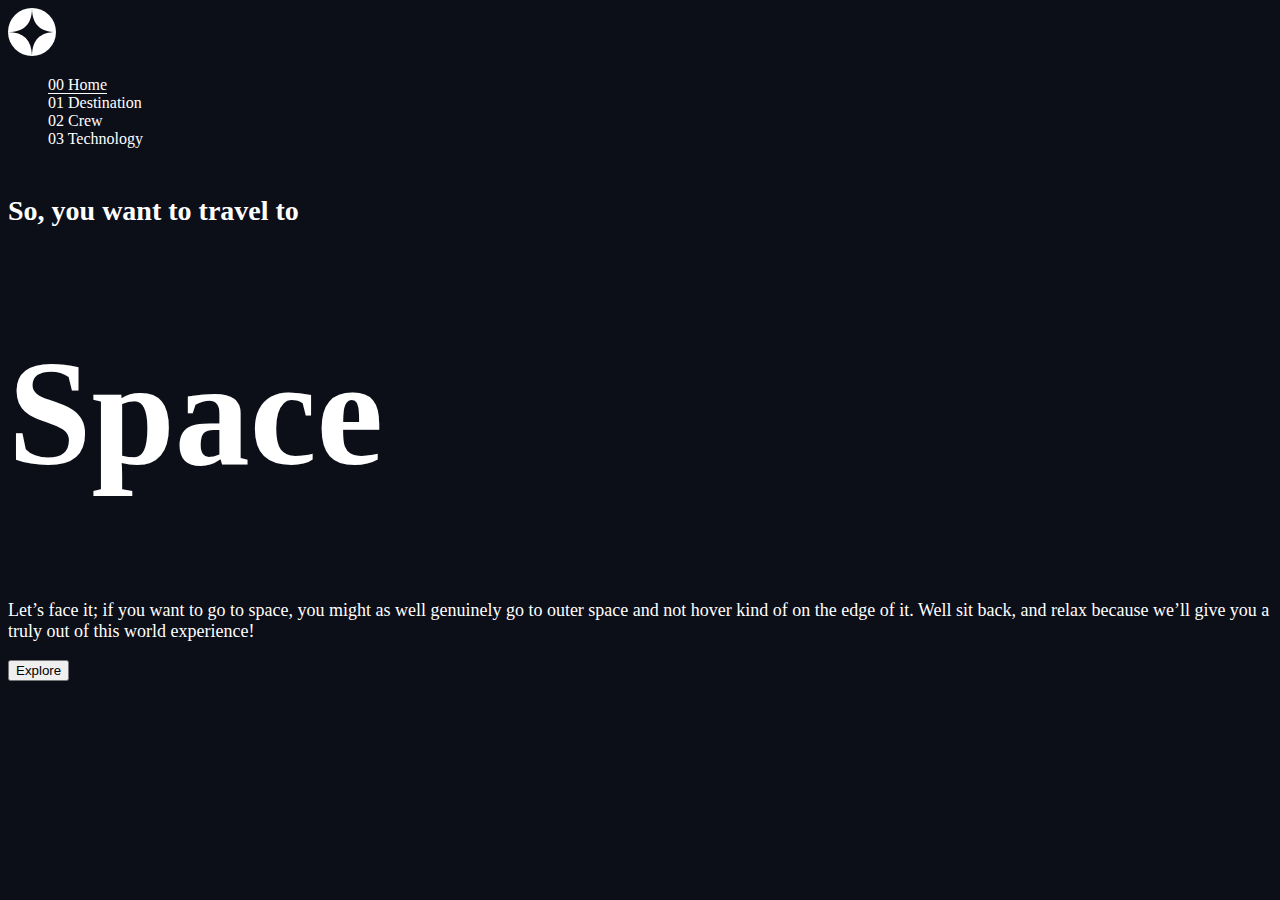
<file: index.html>
<!DOCTYPE html>
<html lang="en">
<head>
  <meta charset="UTF-8">
  <meta name="viewport" content="width=device-width, initial-scale=1.0">
  <link rel="icon" type="image/png" sizes="32x32" href="assets/favicon-32x32.png">
  <link rel="stylesheet" type="text/css" href="assets/style-sheets/styles.css">
  <title>Frontend Mentor | Space tourism website</title>
</head>
<body>
  
  <header>
    <nav>
      <img src="assets/shared/logo.svg" alt="Space Logo">

      <ul class="navbar">
        <li><a class="current" href="index.html">00 Home</a></li>
        <li><a href="destination-moon.html">01 Destination</a></li>
        <li><a href="crew-commander.html">02 Crew</a></li>
        <li><a href="technology-vehicle.html">03 Technology</a></li>
      </ul>
    </nav>
  </header>

  <div class="index-content">
    <h5>So, you want to travel to</h5>

    <h1>Space</h1>

    <p>Let’s face it; if you want to go to space, you might as well genuinely go to 
    outer space and not hover kind of on the edge of it. Well sit back, and relax 
    because we’ll give you a truly out of this world experience!
    </p>
  </div>

  <button id="explore-btn">Explore</button>

</body>
</html>
</file>
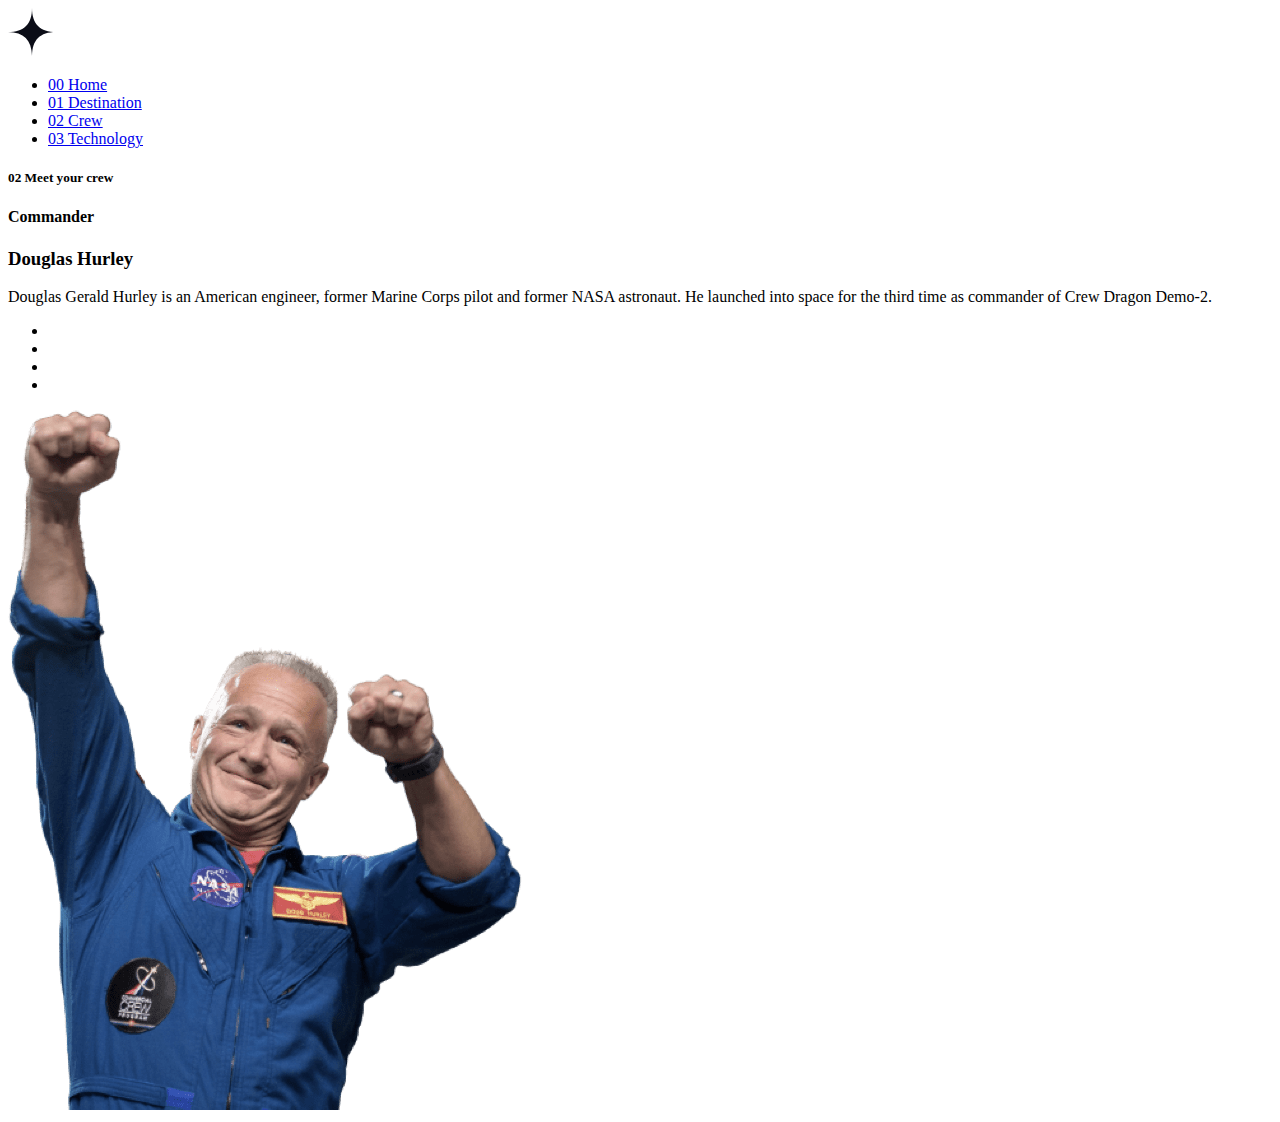
<file: crew-commander.html>
<!DOCTYPE html>
<html lang="en">
<head>
  <meta charset="UTF-8">
  <meta name="viewport" content="width=device-width, initial-scale=1.0">
  <link rel="icon" type="image/png" sizes="32x32" href="./assets/favicon-32x32.png">
  <title>Frontend Mentor | Space tourism website</title>
</head>

<body>
  <header>
    <nav>
      <img src="assets/shared/logo.svg" alt="Space Logo">

      <ul class="navbar">
        <li><a href="index.html">00 Home</a></li>
        <li><a href="destination-moon.html">01 Destination</a></li>
        <li><a href="crew-commander.html">02 Crew</a></li>
        <li><a class="current" href="technology-vehicle.html">03 Technology</a></li>
      </ul>
    </nav>
  </header>

  <div class="crew-info">
    <h5>02 Meet your crew</h5>

    <h4>Commander</h4>
    <h3>Douglas Hurley</h3>

    <p>
      Douglas Gerald Hurley is an American engineer, former Marine Corps pilot 
      and former NASA astronaut. He launched into space for the third time as 
      commander of Crew Dragon Demo-2.
    </p>
  </div>

  <nav class="crew-nav">
    <ul>
      <li><a href="crew-commander.html"></a></li>
      <li><a href="crew-engineer.html"></a></li>
      <li><a href="crew-pilot.html"></a></li>
      <li><a href="crew-specialist.html"></a></li>
    </ul>
  </nav>
  
  <img src="assets/crew/image-douglas-hurley.png" alt="Douglas Hurley">
</body>
</html>
</file>
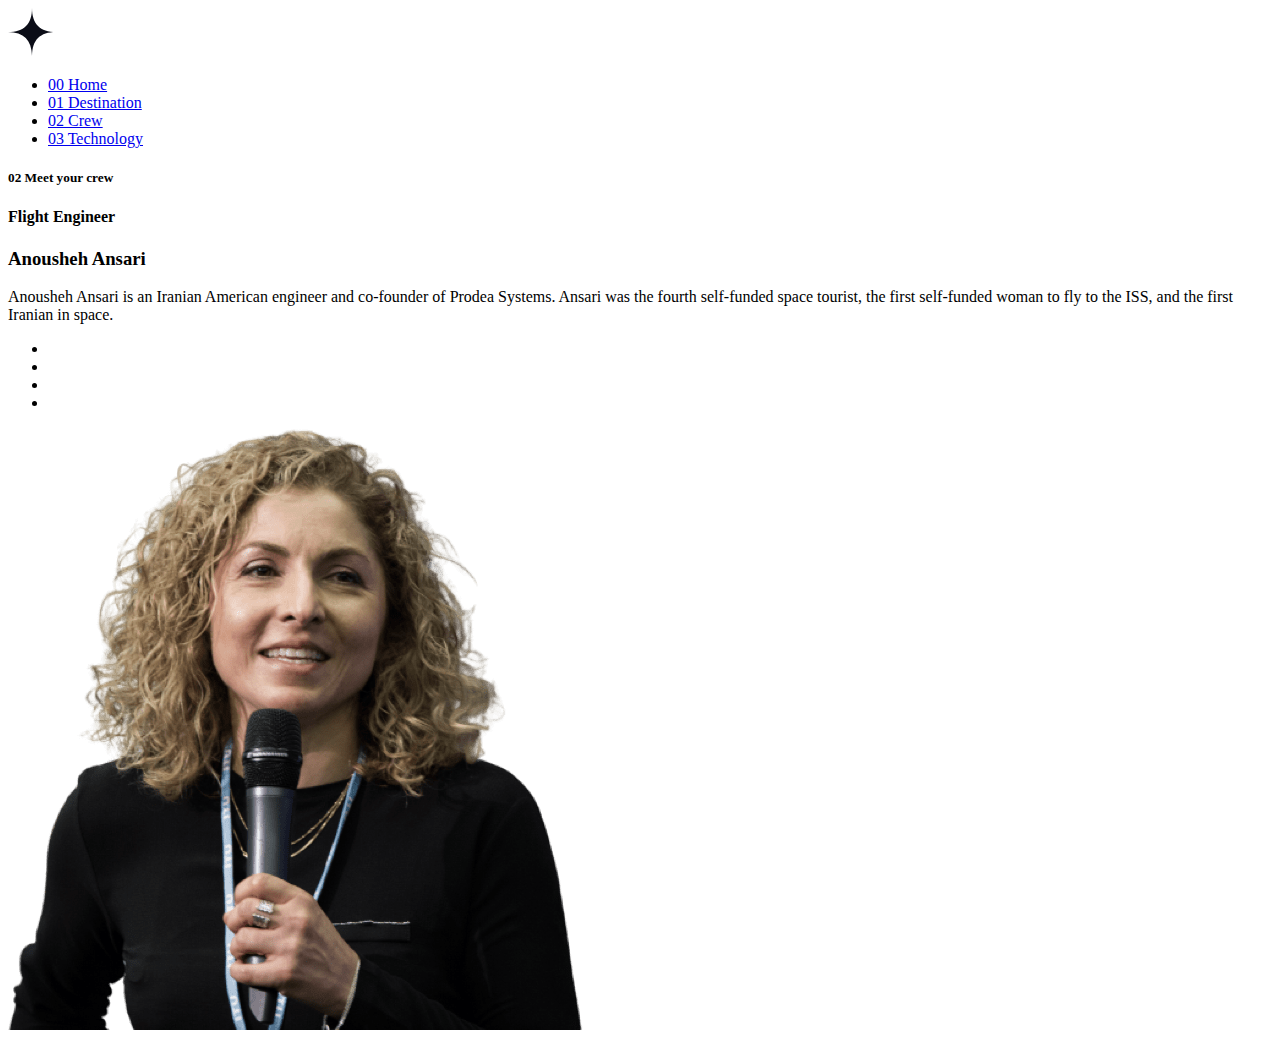
<file: crew-engineer.html>
<!DOCTYPE html>
<html lang="en">
<head>
  <meta charset="UTF-8">
  <meta name="viewport" content="width=device-width, initial-scale=1.0">

  <link rel="icon" type="image/png" sizes="32x32" href="assets/favicon-32x32.png">
  
  <title>Frontend Mentor | Space tourism website</title>
</head>

<body>
  <header>
    <nav>
      <img src="assets/shared/logo.svg" alt="Space Logo">

      <ul class="navbar">
        <li><a href="index.html">00 Home</a></li>
        <li><a href="destination-moon.html">01 Destination</a></li>
        <li><a class="current" href="crew-commander.html">02 Crew</a></li>
        <li><a href="technology-vehicle.html">03 Technology</a></li>
      </ul>
    </nav>
  </header>

  <div class="crew-info">
    <h5>02 Meet your crew</h5>

    <h4>Flight Engineer</h4>
    <h3>Anousheh Ansari</h3>

    <p>
      Anousheh Ansari is an Iranian American engineer and co-founder of Prodea Systems. 
      Ansari was the fourth self-funded space tourist, the first self-funded woman to 
      fly to the ISS, and the first Iranian in space. 
    </p>
  </div>

  <nav class="crew-nav">
    <ul>
      <li><a href="crew-commander.html"></a></li>
      <li><a href="crew-engineer.html"></a></li>
      <li><a href="crew-pilot.html"></a></li>
      <li><a href="crew-specialist.html"></a></li>
    </ul>
  </nav>
  
  <img src="assets/crew/image-anousheh-ansari.png" alt="Anousheh Ansari">
</body>
</html>
</file>
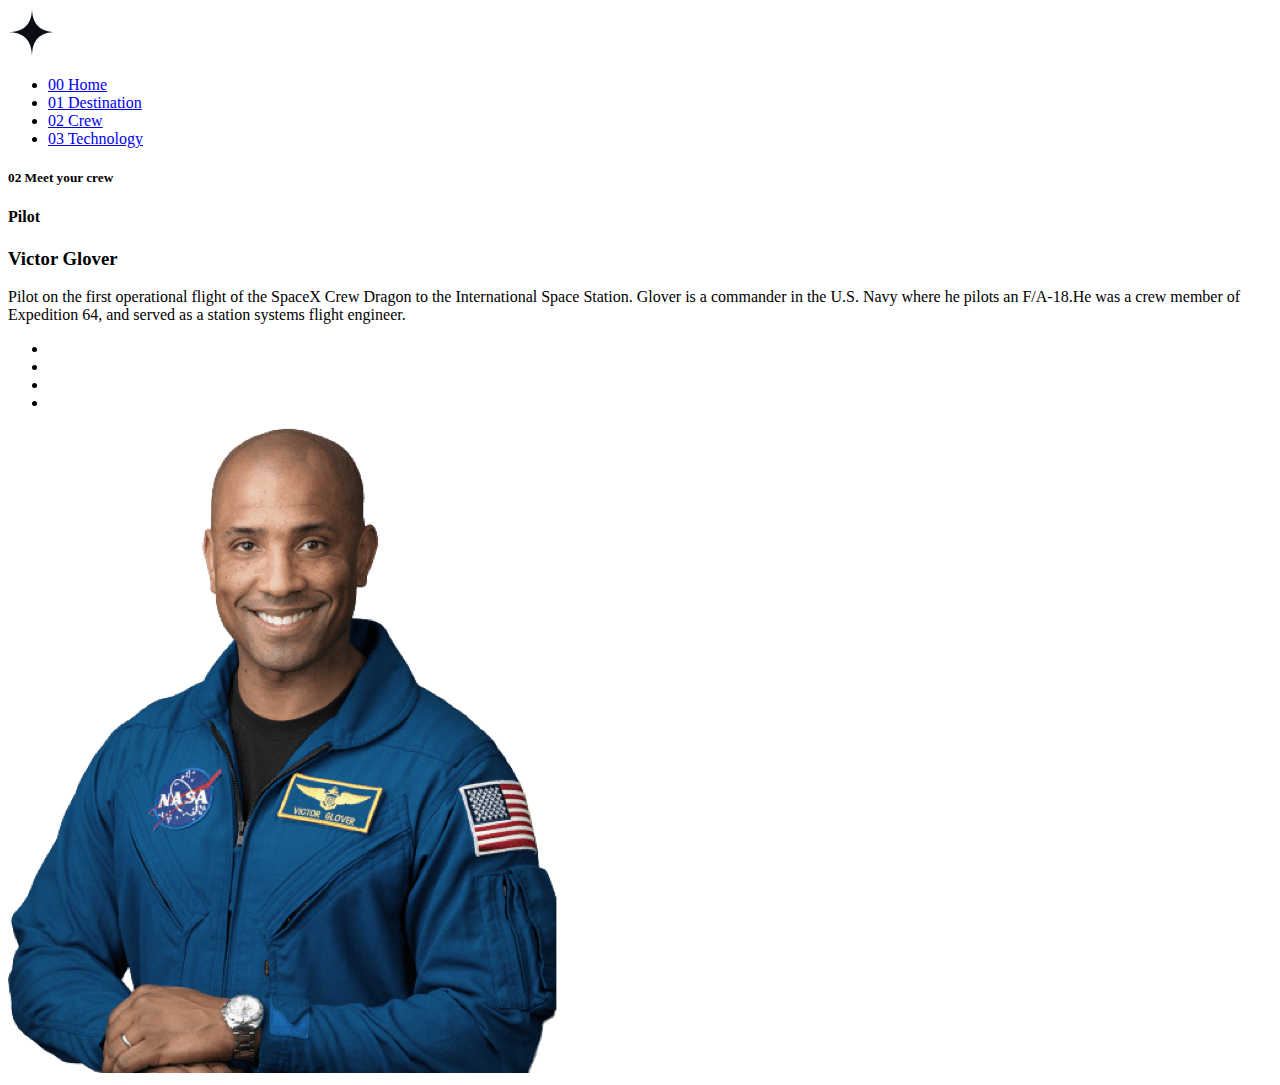
<file: crew-pilot.html>
<!DOCTYPE html>
<html lang="en">
<head>
  <meta charset="UTF-8">
  <meta name="viewport" content="width=device-width, initial-scale=1.0">

  <link rel="icon" type="image/png" sizes="32x32" href="./assets/favicon-32x32.png">
  
  <title>Frontend Mentor | Space tourism website</title>
</head>

<body>
  <header>
    <nav>
      <img src="assets/shared/logo.svg" alt="Space Logo">

      <ul class="navbar">
        <li><a href="index.html">00 Home</a></li>
        <li><a href="destination-moon.html">01 Destination</a></li>
        <li><a class="current" href="crew-commander.html">02 Crew</a></li>
        <li><a href="technology-vehicle.html">03 Technology</a></li>
      </ul>
    </nav>
  </header>

  <div class="crew-info">
    <h5>02 Meet your crew</h5>

    <h4>Pilot</h4>
    <h3>Victor Glover</h3>

    <p>
      Pilot on the first operational flight of the SpaceX Crew Dragon to the 
      International Space Station. Glover is a commander in the U.S. Navy where 
      he pilots an F/A-18.He was a crew member of Expedition 64, and served as a 
      station systems flight engineer. 
    </p>
  </div>

  <nav class="crew-nav">
    <ul>
      <li><a href="crew-commander.html"></a></li>
      <li><a href="crew-engineer.html"></a></li>
      <li><a href="crew-pilot.html"></a></li>
      <li><a href="crew-specialist.html"></a></li>
    </ul>
  </nav>
  
  <img src="assets/crew/image-victor-glover.png" alt="Victor Glover">
</body>
</html>
</file>
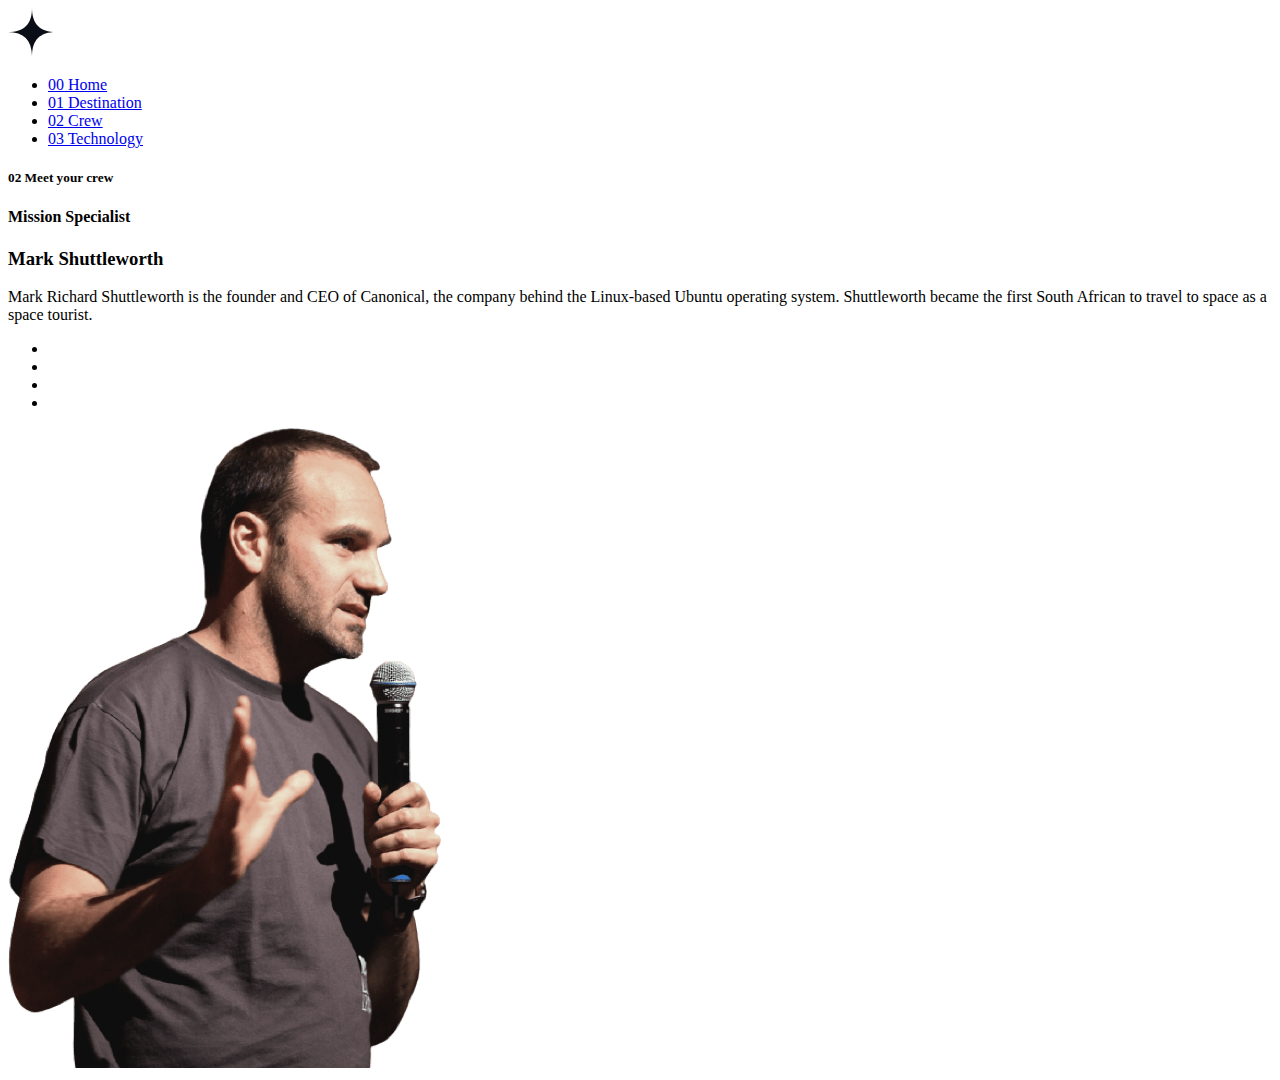
<file: crew-specialist.html>
<!DOCTYPE html>
<html lang="en">
<head>
  <meta charset="UTF-8">
  <meta name="viewport" content="width=device-width, initial-scale=1.0">

  <link rel="icon" type="image/png" sizes="32x32" href="./assets/favicon-32x32.png">
  
  <title>Frontend Mentor | Space tourism website</title>
</head>

<body>
  <nav>
    <img src="assets/shared/logo.svg" alt="Space Logo">
    <ul>
      <li><a href="index.html">00 Home</a></li>
      <li><a href="destination-moon.html">01 Destination</a></li>
      <li><a href="crew-commander.html">02 Crew</a></li>
      <li><a href="technology-vehicle.html">03 Technology</a></li>
    </ul>
  </nav>

  <div class="crew-info">
    <h5>02 Meet your crew</h5>

    <h4>Mission Specialist</h4>
    <h3>Mark Shuttleworth</h3>

    <p>
      Mark Richard Shuttleworth is the founder and CEO of Canonical, the company behind 
      the Linux-based Ubuntu operating system. Shuttleworth became the first South 
      African to travel to space as a space tourist.
    </p>
  </div>

  <nav class="crew-nav">
    <ul>
      <li><a href="crew-commander.html"></a></li>
      <li><a href="crew-engineer.html"></a></li>
      <li><a href="crew-pilot.html"></a></li>
      <li><a href="crew-specialist.html"></a></li>
    </ul>
  </nav>
  
  <img src="assets/crew/image-mark-shuttleworth.png" alt="Mark Shuttleworth">

  
  

  
</body>
</html>
</file>
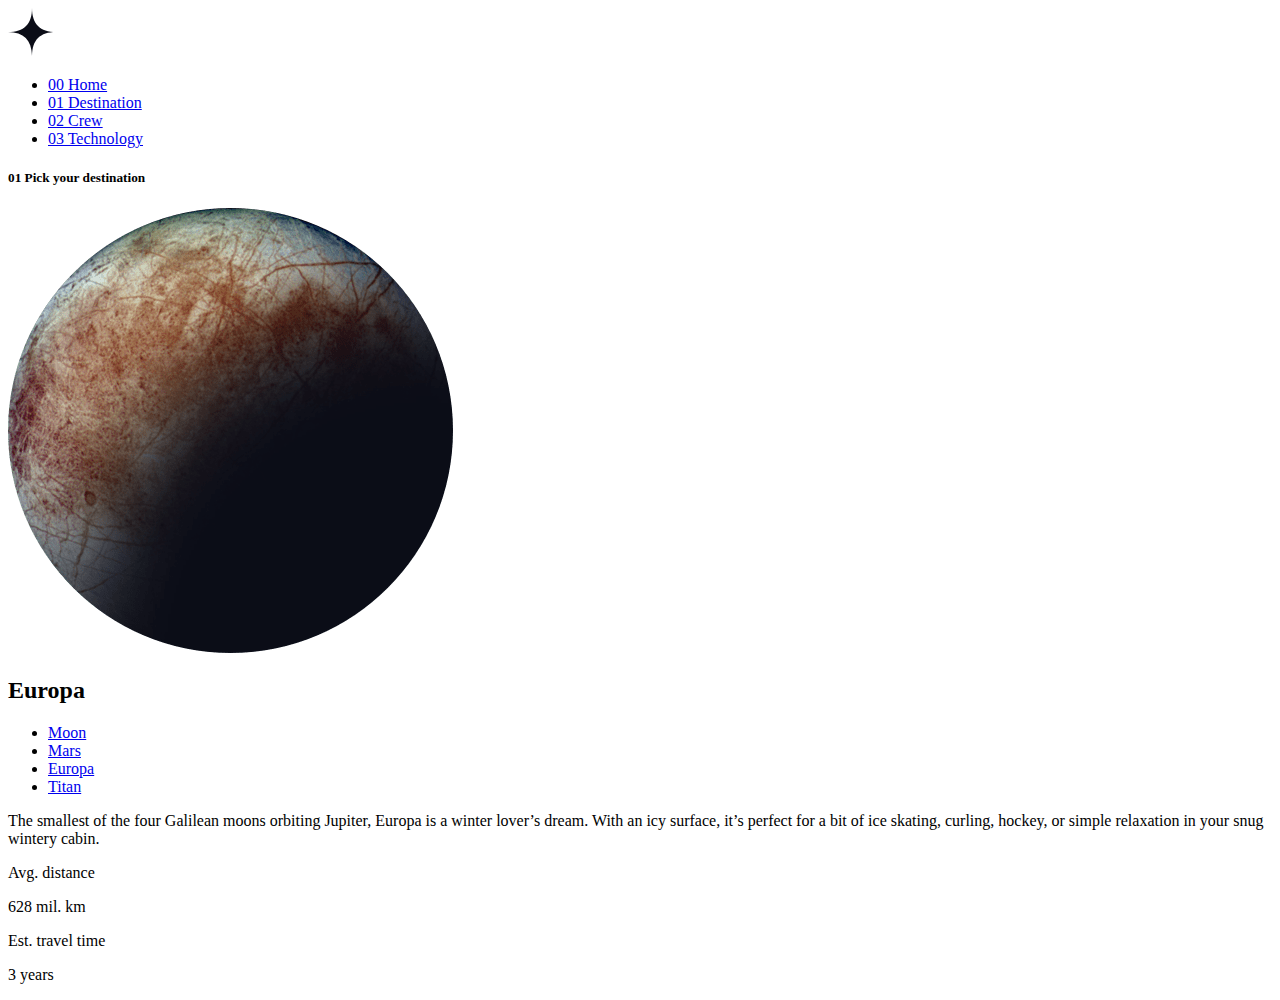
<file: destination-europa.html>
<!DOCTYPE html>
<html lang="en">
<head>
  <meta charset="UTF-8">
  <meta name="viewport" content="width=device-width, initial-scale=1.0">
  <link rel="icon" type="image/png" sizes="32x32" href="assets/favicon-32x32.png">
  <title>Frontend Mentor | Space tourism website</title>
</head>

<body>
  <header>
    <nav>
      <img src="assets/shared/logo.svg" alt="Space Logo">

      <ul class="navbar">
        <li><a href="index.html">00 Home</a></li>
        <li><a class="current" href="destination-moon.html">01 Destination</a></li>
        <li><a href="crew-commander.html">02 Crew</a></li>
        <li><a href="technology-vehicle.html">03 Technology</a></li>
      </ul>
    </nav>
  </header>
  
  <h5>01 Pick your destination</h5>
  
  <img src="assets/destination/image-europa.png" alt="Europa">

  <div class="planet-info">

    <h2>Europa</h2>

    <nav>
      <ul>
        <li><a href="destination-moon.html">Moon</a></li>
        <li><a href="destination-mars.html">Mars</a></li>
        <li><a href="destination-europa.html">Europa</a></li>
        <li><a href="destination-titan.html">Titan</a></li>
      </ul>
    </nav>

    <article>
      <p>
        The smallest of the four Galilean moons orbiting Jupiter, Europa is a 
        winter lover’s dream. With an icy surface, it’s perfect for a bit of 
        ice skating, curling, hockey, or simple relaxation in your snug 
        wintery cabin.
      </p>

      <p class="subhead-2">Avg. distance</p>
      <p class="subhead-1">628 mil. km</p>

      <p class="subhead-2">Est. travel time</p>
      <p class="subhead-1">3 years</p>
    </article>
  </div>
  
</body>
</html>
</file>
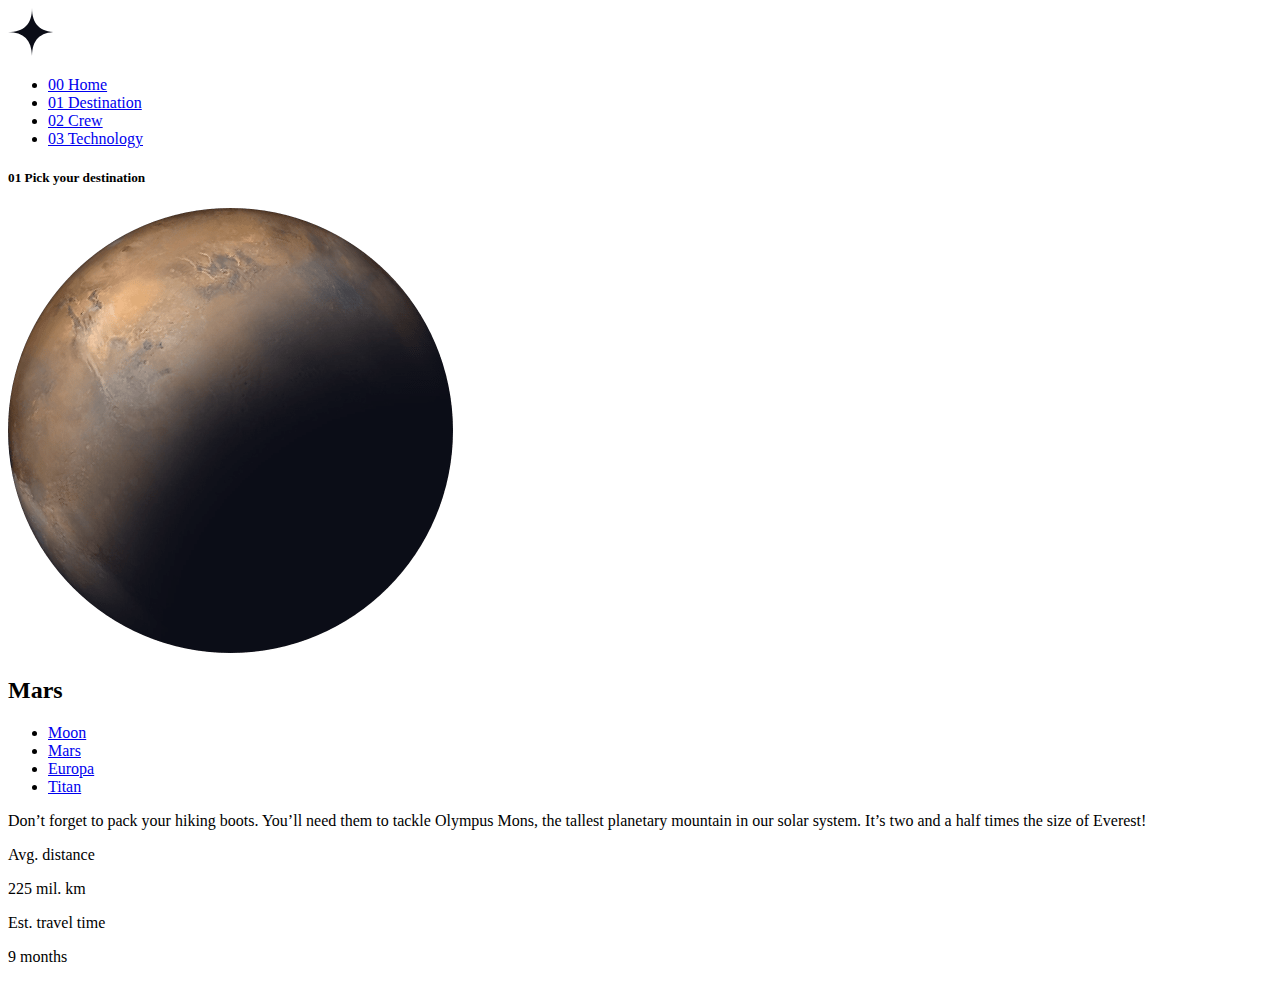
<file: destination-mars.html>
<!DOCTYPE html>
<html lang="en">
<head>
  <meta charset="UTF-8">
  <meta name="viewport" content="width=device-width, initial-scale=1.0">
  <link rel="icon" type="image/png" sizes="32x32" href="./assets/favicon-32x32.png">
  <title>Frontend Mentor | Space tourism website</title>
</head>

<body>
  <header>
    <nav>
      <img src="assets/shared/logo.svg" alt="Space Logo">

      <ul class="navbar">
        <li><a href="index.html">00 Home</a></li>
        <li><a class="current" href="destination-moon.html">01 Destination</a></li>
        <li><a href="crew-commander.html">02 Crew</a></li>
        <li><a href="technology-vehicle.html">03 Technology</a></li>
      </ul>
    </nav>
  </header>
  
  <h5>01 Pick your destination</h5>

  <img src="assets/destination/image-mars.png" alt="Mars">
  
  <div class="planet-info">

    <h2>Mars</h2>

    <nav>
      <ul>
        <li><a href="destination-moon.html">Moon</a></li>
        <li><a href="destination-mars.html">Mars</a></li>
        <li><a href="destination-europa.html">Europa</a></li>
        <li><a href="destination-titan.html">Titan</a></li>
      </ul>
    </nav>

    <article>
      <p>
        Don’t forget to pack your hiking boots. You’ll need them to tackle Olympus Mons, 
        the tallest planetary mountain in our solar system. It’s two and a half times 
        the size of Everest!
      </p>

      <p class="subhead-2">Avg. distance</p>
      <p class="subhead-1">225 mil. km</p>

      <p class="subhead-2">Est. travel time</p>
      <p class="subhead-1">9 months</p>
    </article>
  </div>
</body>
</html>
</file>
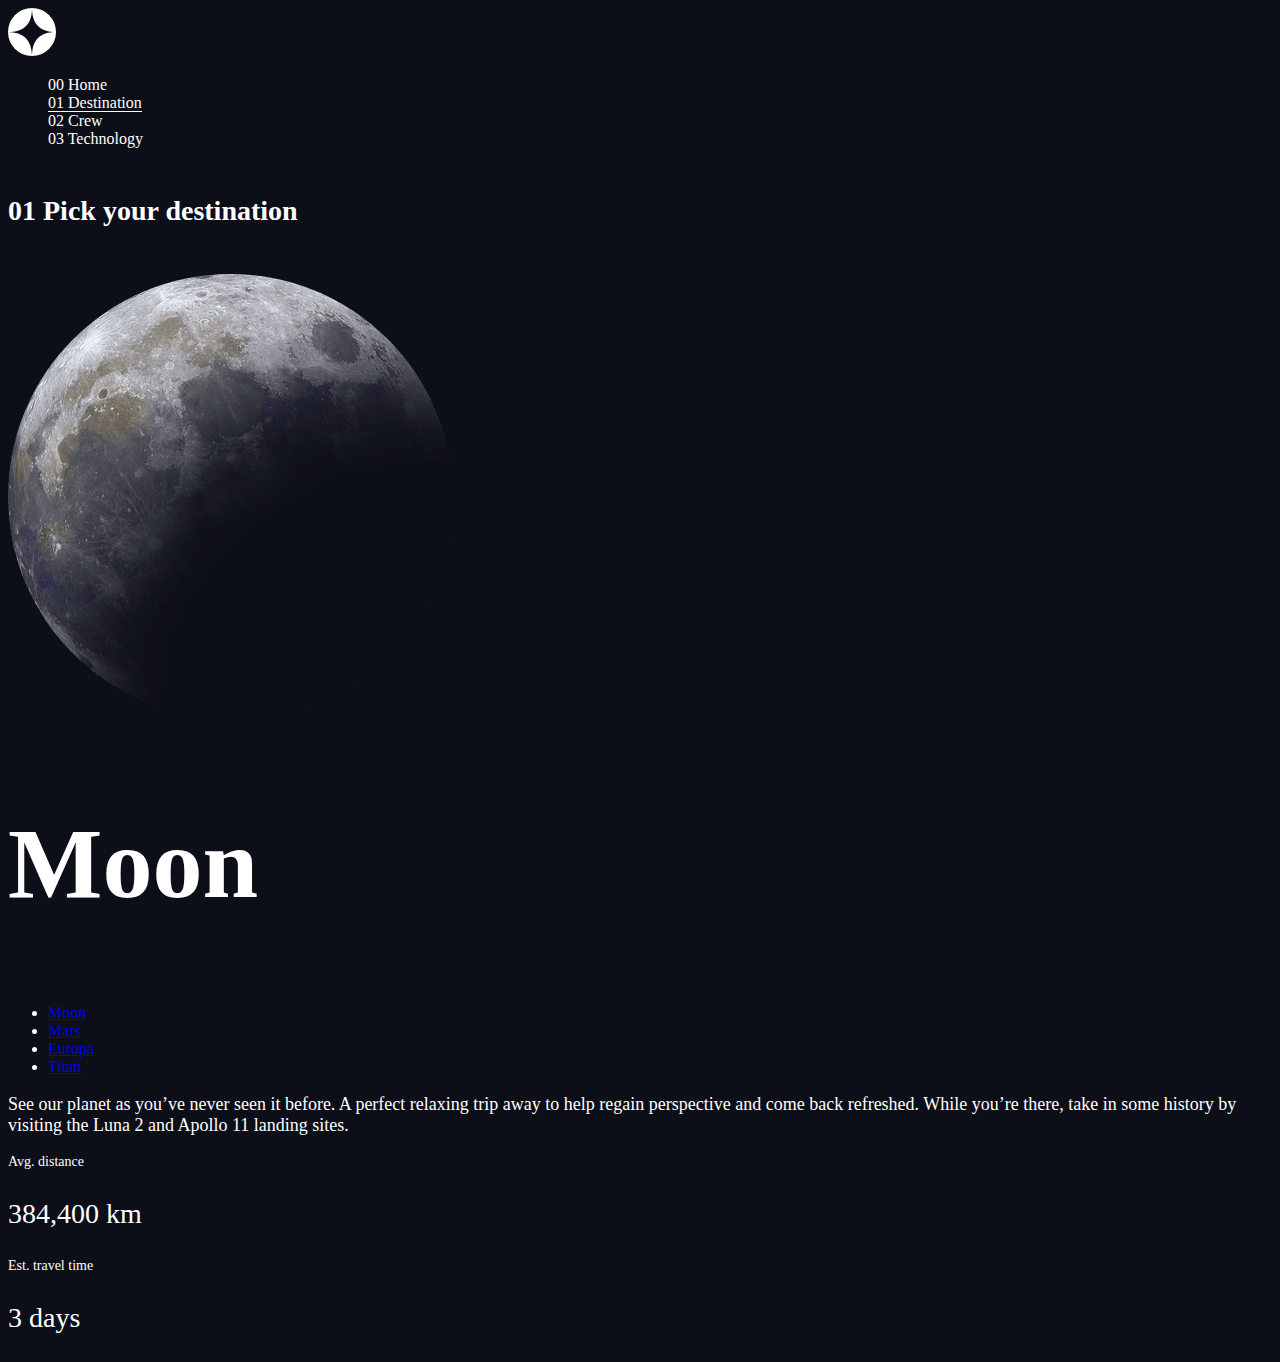
<file: destination-moon.html>
<!DOCTYPE html>
<html lang="en">
<head>
  <meta charset="UTF-8">
  <meta name="viewport" content="width=device-width, initial-scale=1.0">
  <link rel="icon" type="image/png" sizes="32x32" href="assets/favicon-32x32.png">
  <link rel="stylesheet" type="text/css" href="assets/style-sheets/styles.css">
  <title>Frontend Mentor | Space tourism website</title>
</head>

<body>
  <header>
    <nav>
      <img src="assets/shared/logo.svg" alt="Space Logo">

      <ul class="navbar">
        <li><a href="index.html">00 Home</a></li>
        <li><a class="current" href="destination-moon.html">01 Destination</a></li>
        <li><a href="crew-commander.html">02 Crew</a></li>
        <li><a href="technology-vehicle.html">03 Technology</a></li>
      </ul>
    </nav>
  </header>
  
  <h5>01 Pick your destination</h5>

  <img src="assets/destination/image-moon.png" alt="The Moon">
  
  <div class="planet-info">

    <h2>Moon</h2>

    <nav>
      <ul>
        <li><a href="destination-moon.html">Moon</a></li>
        <li><a href="destination-mars.html">Mars</a></li>
        <li><a href="destination-europa.html">Europa</a></li>
        <li><a href="destination-titan.html">Titan</a></li>
      </ul>
    </nav>

    <article>
      <p>
        See our planet as you’ve never seen it before. A perfect relaxing trip away to help 
        regain perspective and come back refreshed. While you’re there, take in some history 
        by visiting the Luna 2 and Apollo 11 landing sites.
      </p>

      <p class="subhead-2">Avg. distance</p>
      <p class="subhead-1">384,400 km</p>

      <p class="subhead-2">Est. travel time</p>
      <p class="subhead-1">3 days</p>
    </article>
  </div>

</body>
</html>
</file>
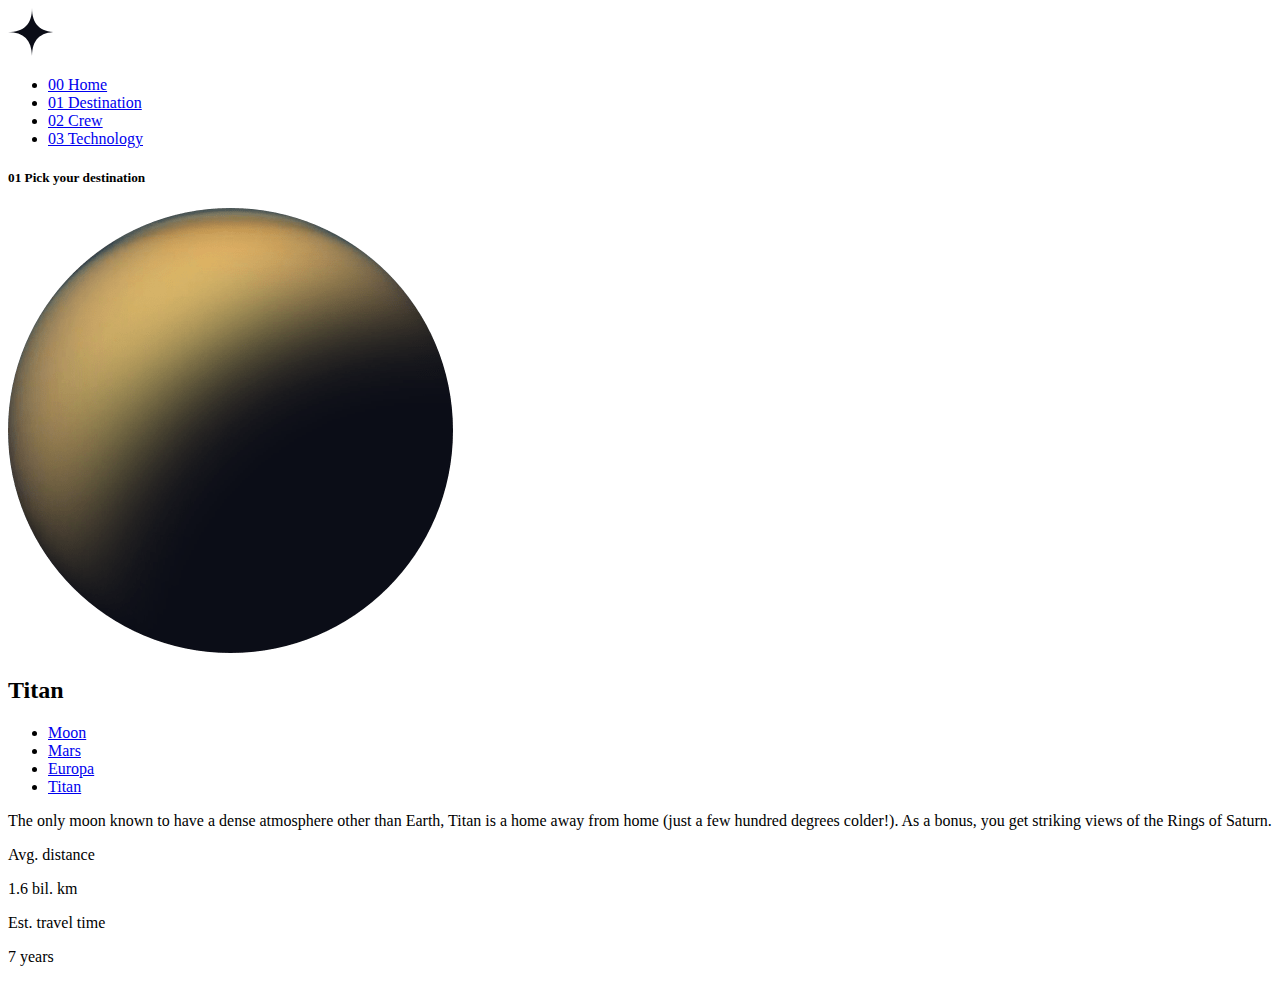
<file: destination-titan.html>
<!DOCTYPE html>
<html lang="en">
<head>
  <meta charset="UTF-8">
  <meta name="viewport" content="width=device-width, initial-scale=1.0">

  <link rel="icon" type="image/png" sizes="32x32" href="./assets/favicon-32x32.png">
  
  <title>Frontend Mentor | Space tourism website</title>
</head>
<body>
  <header>
    <nav>
      <img src="assets/shared/logo.svg" alt="Space Logo">

      <ul class="navbar">
        <li><a href="index.html">00 Home</a></li>
        <li><a class="current" href="destination-moon.html">01 Destination</a></li>
        <li><a href="crew-commander.html">02 Crew</a></li>
        <li><a href="technology-vehicle.html">03 Technology</a></li>
      </ul>
    </nav>
  </header>
  
  <h5>01 Pick your destination</h5>

  <img src="assets/destination/image-titan.png" alt="Titan">
  
  <div class="planet-info">

    <h2>Titan</h2>

    <nav>
      <ul>
        <li><a href="destination-moon.html">Moon</a></li>
        <li><a href="destination-mars.html">Mars</a></li>
        <li><a href="destination-europa.html">Europa</a></li>
        <li><a href="destination-titan.html">Titan</a></li>
      </ul>
    </nav>

    <article>
      <p>
        The only moon known to have a dense atmosphere other than Earth, Titan 
        is a home away from home (just a few hundred degrees colder!). As a 
        bonus, you get striking views of the Rings of Saturn.
      </p>

      <p class="subhead-2">Avg. distance</p>
      <p class="subhead-1">1.6 bil. km</p>

      <p class="subhead-2">Est. travel time</p>
      <p class="subhead-1">7 years</p>
    </article>
  </div>
</body>
</html>
</file>
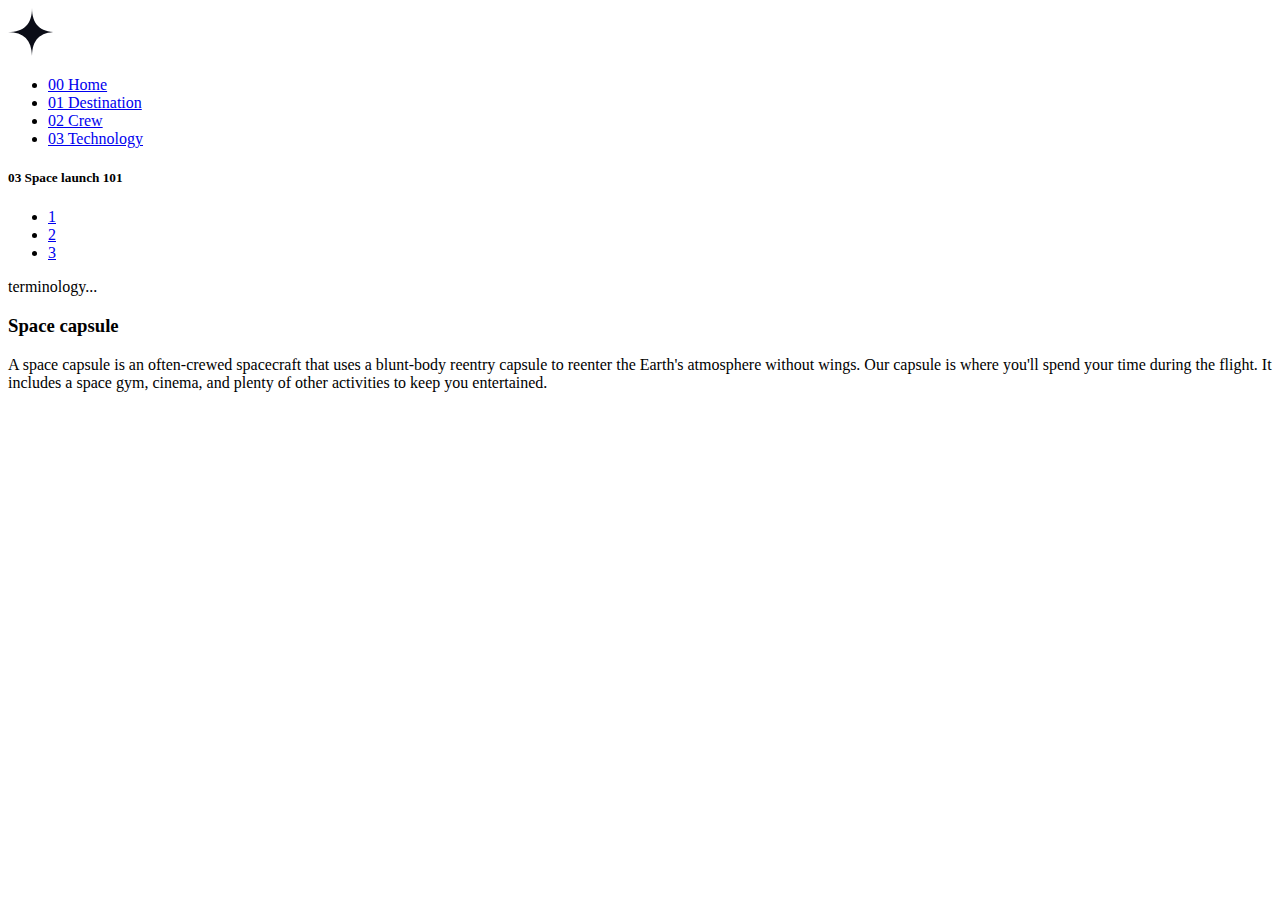
<file: technology-capsule.html>
<!DOCTYPE html>
<html lang="en">
<head>
  <meta charset="UTF-8">
  <meta name="viewport" content="width=device-width, initial-scale=1.0">
  <link rel="icon" type="image/png" sizes="32x32" href="./assets/favicon-32x32.png">
  <title>Frontend Mentor | Space tourism website</title>
</head>

<body>
  <header>
    <nav>
      <img src="assets/shared/logo.svg" alt="Space Logo">

      <ul class="navbar">
        <li><a href="index.html">00 Home</a></li>
        <li><a href="destination-moon.html">01 Destination</a></li>
        <li><a href="crew-commander.html">02 Crew</a></li>
        <li><a class="current" href="technology-vehicle.html">03 Technology</a></li>
      </ul>
    </nav>
  </header>

  <h5>03 Space launch 101</h5>

 <nav>
    <ul>
      <li><a href="technology-vehicle.html">1</a></li>
      <li><a href="technology-spaceport.html">2</a></li>
      <li><a href="technology-capsule.html">3</a></li>
    </ul>
 </nav> 

  <p>terminology...</p> 
  <h3>Space capsule</h3>

  <p>
    A space capsule is an often-crewed spacecraft that uses a blunt-body reentry 
    capsule to reenter the Earth's atmosphere without wings. Our capsule is where 
    you'll spend your time during the flight. It includes a space gym, cinema, 
    and plenty of other activities to keep you entertained.
  </p> 
</body>
</html>
</file>
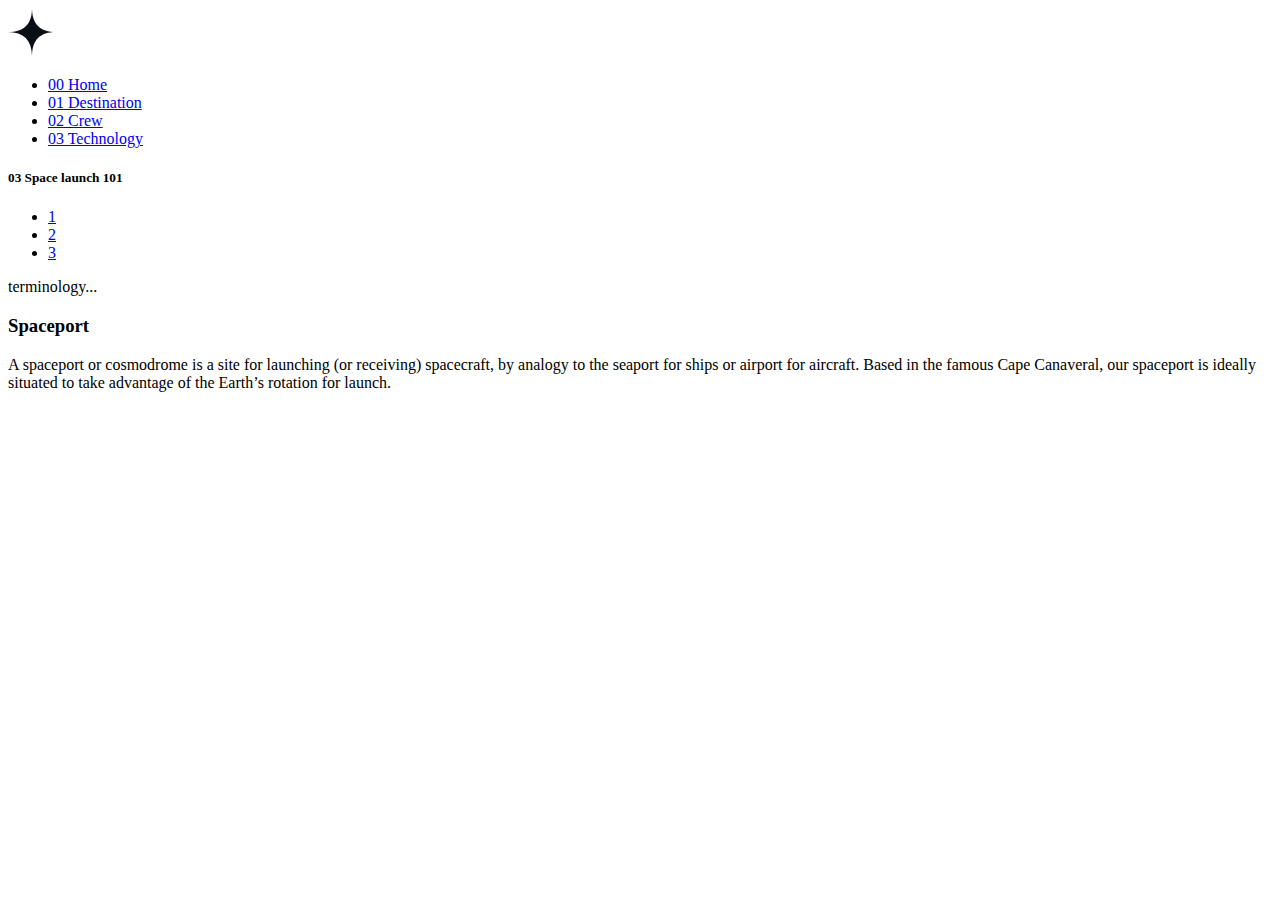
<file: technology-spaceport.html>
<!DOCTYPE html>
<html lang="en">
<head>
  <meta charset="UTF-8">
  <meta name="viewport" content="width=device-width, initial-scale=1.0">
  <link rel="icon" type="image/png" sizes="32x32" href="./assets/favicon-32x32.png">
  <title>Frontend Mentor | Space tourism website</title>
</head>

<body>
  <header>
    <nav>
      <img src="assets/shared/logo.svg" alt="Space Logo">

      <ul class="navbar">
        <li><a href="index.html">00 Home</a></li>
        <li><a href="destination-moon.html">01 Destination</a></li>
        <li><a href="crew-commander.html">02 Crew</a></li>
        <li><a class="current" href="technology-vehicle.html">03 Technology</a></li>
      </ul>
    </nav>
  </header>

  <h5>03 Space launch 101</h5>

 <nav>
    <ul>
      <li><a href="technology-vehicle.html">1</a></li>
      <li><a href="technology-spaceport.html">2</a></li>
      <li><a href="technology-capsule.html">3</a></li>
    </ul>
 </nav> 

  <p>terminology...</p> 
  <h3>Spaceport</h3>

  <p>
    A spaceport or cosmodrome is a site for launching (or receiving) spacecraft, 
    by analogy to the seaport for ships or airport for aircraft. Based in the 
    famous Cape Canaveral, our spaceport is ideally situated to take advantage 
    of the Earth’s rotation for launch.
  </p> 
</body>
</html>
</file>
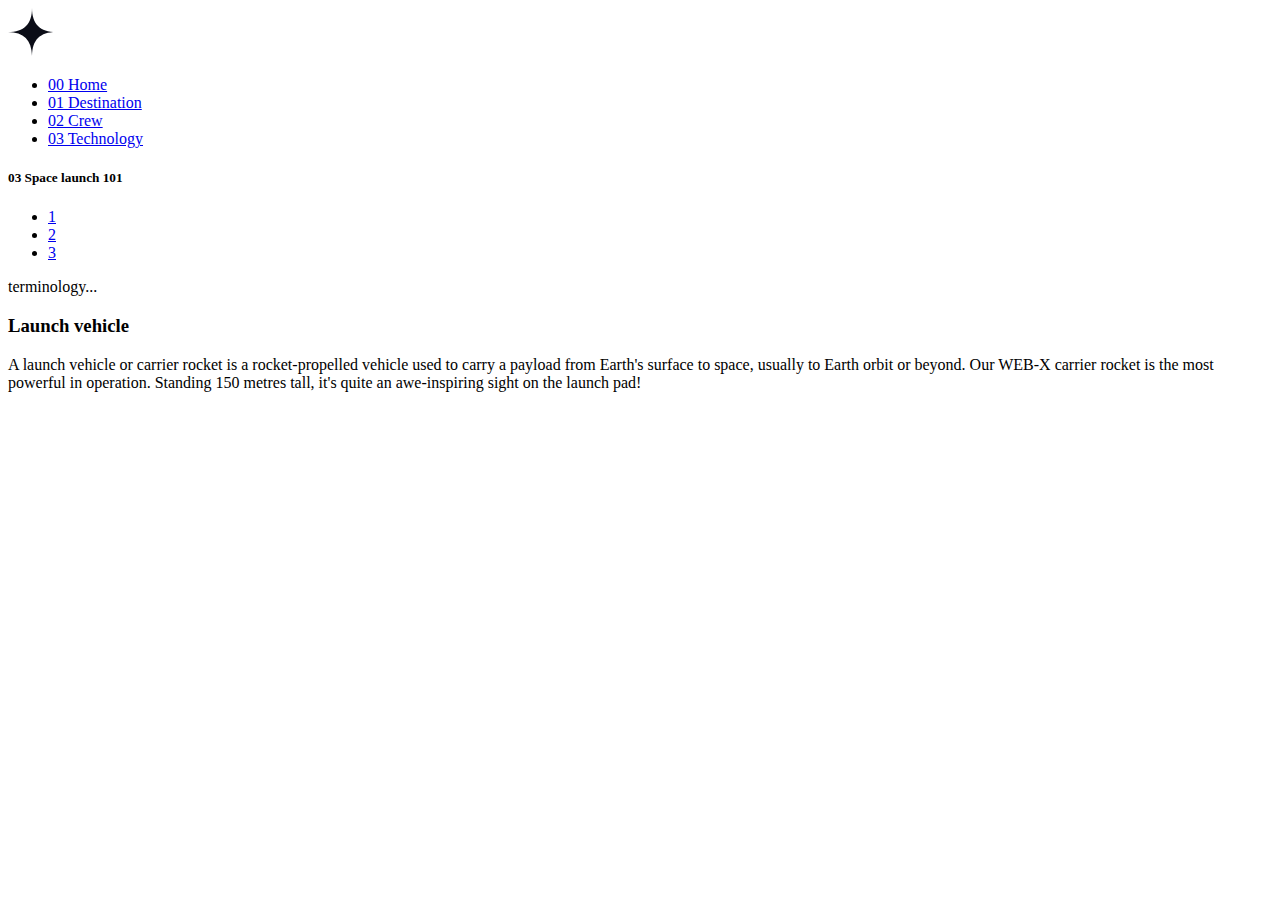
<file: technology-vehicle.html>
<!DOCTYPE html>
<html lang="en">
<head>
  <meta charset="UTF-8">
  <meta name="viewport" content="width=device-width, initial-scale=1.0">
  <link rel="icon" type="image/png" sizes="32x32" href="./assets/favicon-32x32.png">
  <title>Frontend Mentor | Space tourism website</title>
</head>

<body>
  <header>
    <nav>
      <img src="assets/shared/logo.svg" alt="Space Logo">

      <ul class="navbar">
        <li><a href="index.html">00 Home</a></li>
        <li><a href="destination-moon.html">01 Destination</a></li>
        <li><a href="crew-commander.html">02 Crew</a></li>
        <li><a class="current" href="technology-vehicle.html">03 Technology</a></li>
      </ul>
    </nav>
  </header>

  <h5>03 Space launch 101</h5>

 <nav>
    <ul>
      <li><a href="technology-vehicle.html">1</a></li>
      <li><a href="technology-spaceport.html">2</a></li>
      <li><a href="technology-capsule.html">3</a></li>
    </ul>
 </nav> 

  <p>terminology...</p> 
  <h3>Launch vehicle</h3>

  <p>
    A launch vehicle or carrier rocket is a rocket-propelled vehicle used to carry a 
    payload from Earth's surface to space, usually to Earth orbit or beyond. Our 
    WEB-X carrier rocket is the most powerful in operation. Standing 150 metres tall, 
    it's quite an awe-inspiring sight on the launch pad!
  </p> 
</body>
</html>
</file>
<file: assets/style-sheets/styles.css>
body {
    font-family: "Bellefair Regular", Barlow;
    color: hsl(0, 0%, 100%);
    background-color: hsl(230, 35%, 7%);
}

p {
    font-family: "Barlow";
    font-size: 18px;
}

h1 {
    font-size: 150px;
}

h2 {
    font-size: 100px;
}

h3 {
    font-size: 56px;
}

h4 {
    font-size: 32px;
}

h5 {
    font-size: 28px;
    font-family: "Barlow Condensed Regular";
    word-spacing: 4.75;
}

.navbar {
    list-style-type: none;
}

.navbar a {
    font-family: "Barlow Condensed Regular";
    font-size: 16px;
    word-spacing: 2.7;
    color: hsl(0, 0%, 100%);
    text-decoration: none;
}

.navbar a:hover {
    border-bottom:1px solid hsl(0, 0%, 50%);
}

.navbar .current {
    border-bottom:1px solid hsl(0, 0%, 100%);
    
}

.subhead-1 {
    font-size: 28px;
    word-spacing: 2.35;
}

.subhead-2 {
    font-family: "Barlow Condensed Regular";
    font-size: 14px;
    word-spacing: 2.7;
}
</file>
